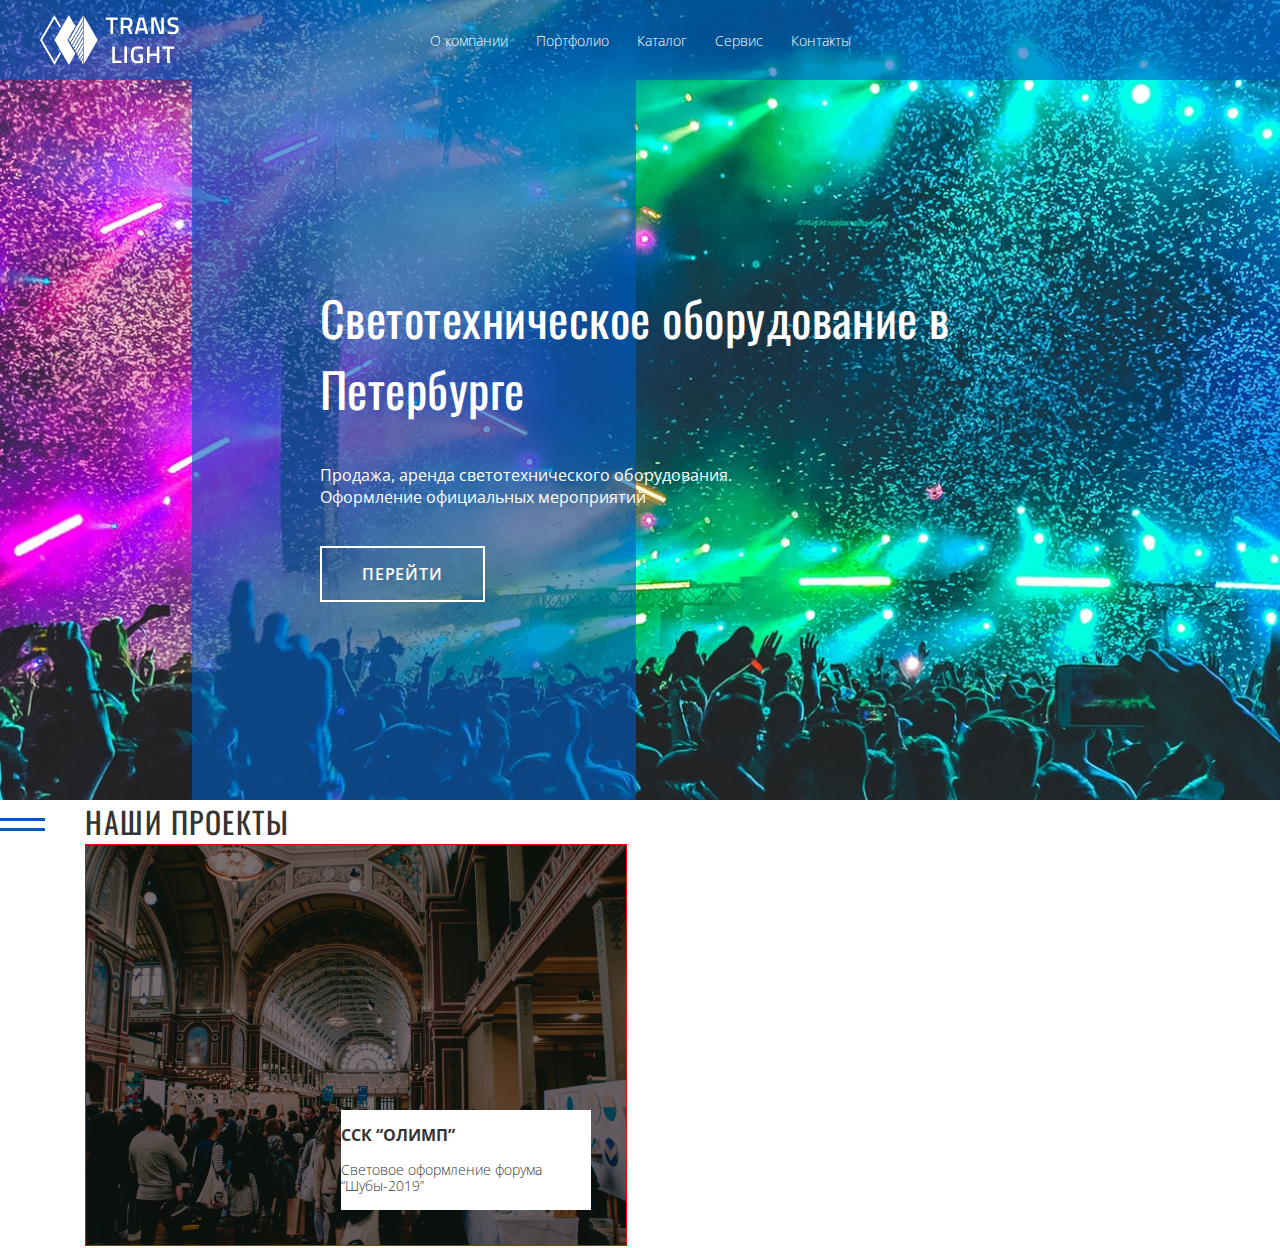
<file: index.html>
<!DOCTYPE html>
<html lang="en">

<head>
  <meta charset="UTF-8">
  <meta http-equiv="X-UA-Compatible" content="IE=edge">
  <meta name="viewport" content="width=device-width, initial-scale=1.0">
  <title>Светотехническое оборудование в Петербурге</title>
  <link rel="stylesheet" href="./css/normalize.css">
  <link rel="stylesheet" href="./css/style.css">
</head>

<body>
  <header class="header">
    <nav class="header-nav">
      <img src="./img/logo.png" alt="Логотип">
      <ul>
        <li><a href="#">О компании</a></li>
        <li><a href="#">Портфолио</a></li>
        <li><a href="#">Каталог</a></li>
        <li><a href="#">Сервис</a></li>
        <li><a href="#">Контакты</a></li>
      </ul>
    </nav>

    <div class="overlay"></div>

    <div class="header-title">
      <h1>Светотехническое оборудование в Петербурге</h1>
      <p>Продажа, аренда светотехнического оборудования. <br> Оформление официальных мероприятий</p>
      <a href="#" class="button">ПЕРЕЙТИ</a>
    </div>
  </header>

  <section class="about">
    <h2>Наши проекты</h2>
    <div class="project-image">
      <img src="./img/projectSlide1.png" alt="Световое оформление форума Шубы-2019">
      <div class="project-image__lable">
        <h3>ССК “ОЛИМП”</h3>
        <p>Световое оформление форума “Шубы-2019”</p>
      </div>
    </div>
  </section>

</body>

</html>
</file>
<file: css/style.css>
/* Fonts */
@import url("https://fonts.googleapis.com/css2?family=Open+Sans:wght@300;600&family=Oswald&display=swap");
/*  */
/* Main */
body {
  font-family: 'Open Sans', sans-serif;
  font-weight: 300;
  font-size: 14px;
  color: #343434;
}

a {
  text-decoration: none;
  color: #343434;
}

ul {
  margin: 0;
  padding: 0;
}

li {
  list-style: none;
}

h1 {
  font-family: Oswald;
  font-weight: normal;
  font-size: 48px;
  line-height: 71px;
  letter-spacing: 0.01em;
  color: #FFFFFF;
  margin: 0;
}

h2 {
  font-family: Oswald;
  font-weight: normal;
  font-size: 30px;
  line-height: 44px;
  letter-spacing: 0.05em;
  text-transform: uppercase;
  margin: 0;
}

.button {
  font-weight: 600;
  font-size: 16px;
  line-height: 22px;
  letter-spacing: 0.05em;
  padding: 15px 40px;
}

/*  */
.header {
  position: relative;
  height: 800px;
  background-image: url(../img/Header_bg.png);
  background-size: cover;
  background-repeat: no-repeat;
}

.header-nav {
  display: -webkit-box;
  display: -ms-flexbox;
  display: flex;
  -webkit-box-pack: justify;
      -ms-flex-pack: justify;
          justify-content: space-between;
  -webkit-box-align: center;
      -ms-flex-align: center;
          align-items: center;
  height: 80px;
  background-color: rgba(0, 91, 193, 0.6);
}

.header-nav img {
  width: 140px;
  height: 58px;
  margin-left: 40px;
}

.header-nav ul {
  display: -webkit-box;
  display: -ms-flexbox;
  display: flex;
  -webkit-box-pack: center;
      -ms-flex-pack: center;
          justify-content: center;
  -webkit-box-align: center;
      -ms-flex-align: center;
          align-items: center;
  width: 100%;
  margin-right: 180px;
}

.header-nav li {
  margin: 0 14px;
}

.header-nav a {
  color: #fff;
  font-size: 14px;
  line-height: 19px;
}

.header-title {
  position: relative;
  z-index: 1;
  margin: 202px 0 0 25%;
  width: 635px;
  height: 317px;
}

.header-title p {
  margin: 40px 0 55px 0;
  font-weight: normal;
  font-size: 16px;
  line-height: 22px;
  color: #FFFFFF;
}

.header-title .button {
  border: 2px solid #FFFFFF;
  color: #FFFFFF;
}

.overlay {
  position: absolute;
  left: 15%;
  z-index: 0;
  width: 444px;
  height: 720px;
  background: rgba(0, 91, 193, 0.6);
}

.about {
  max-width: 1110px;
  margin: 0 auto;
}

.about h2 {
  position: relative;
}

.about h2::before {
  content: " ";
  position: absolute;
  left: -140px;
  top: 18px;
  display: block;
  width: 100px;
  height: 3px;
  background-color: #005BC1;
}

.about h2::after {
  content: " ";
  position: absolute;
  left: -90px;
  top: 28px;
  display: block;
  width: 50px;
  height: 3px;
  background-color: #005BC1;
}

.project-image {
  position: relative;
  height: 400px;
  width: 540px;
  border: 1px solid red;
}

.project-image__lable {
  position: absolute;
  right: 35px;
  bottom: 35px;
  height: 100px;
  width: 250px;
  background-color: #fff;
}
</file>
